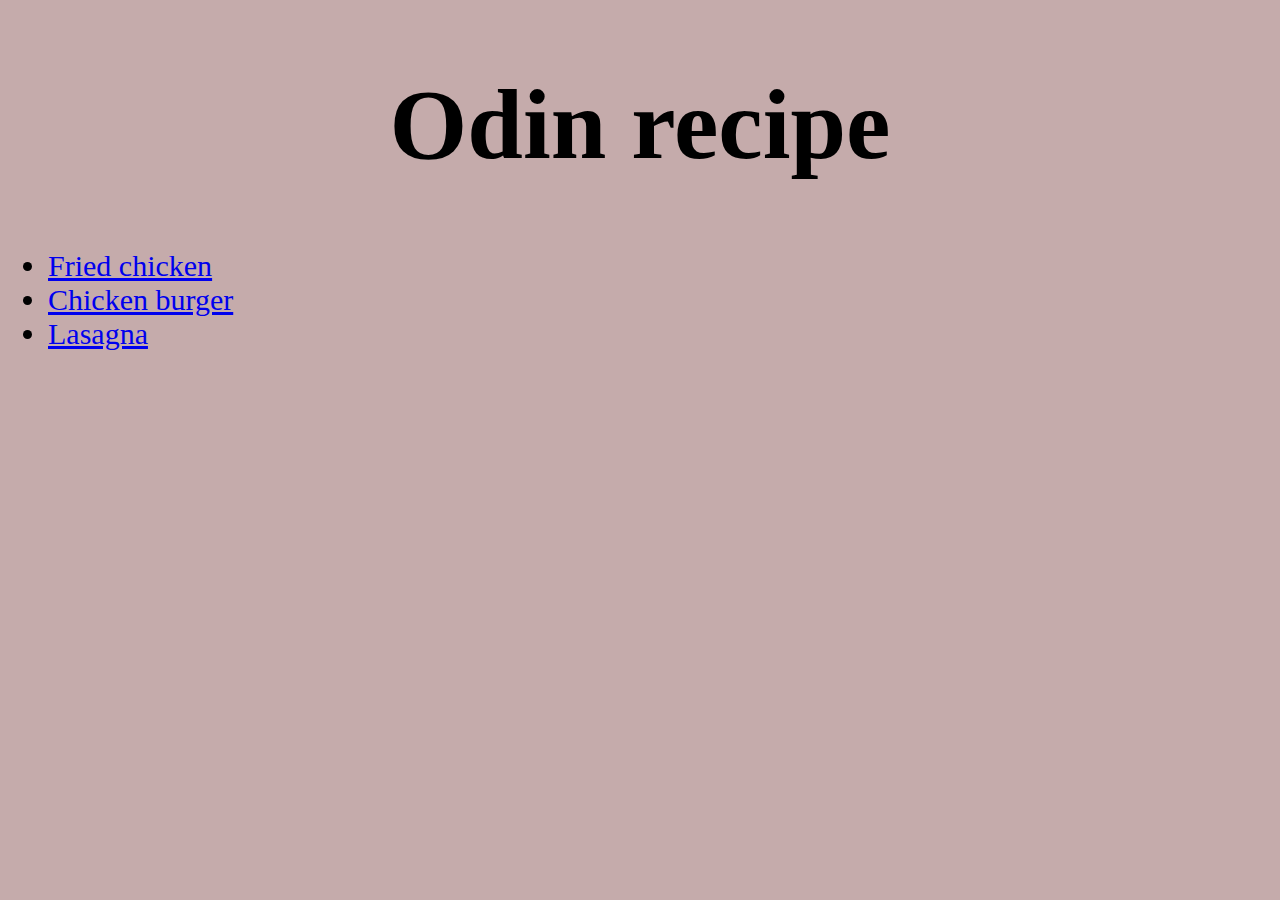
<file: index.html>
<!DOCTYPE html>
<html lang="en">

 <head>
   <meta charset="UTF-8">
   <meta http-equiv="X-UA-Compatible" content="IE=edge">
   <meta name="viewport" content="wdith=device-width, initial-scale=1.0">
     <title>Odin recipe</title>
   <link rel="stylesheet" href="styles.css">
 </head>

 <body class="main">
  <h1 class="title">Odin recipe</h1>
   <ul class="list">
     <li><a href="recipes/fried chicken.html"> Fried chicken</a></li>
     <li><a href="recipes/chicken burger.html"> Chicken burger</a></li>
     <li><a href="recipes/lasagna.html"> Lasagna</a></li>
   </ul>
 </body> 
</html>
</file>
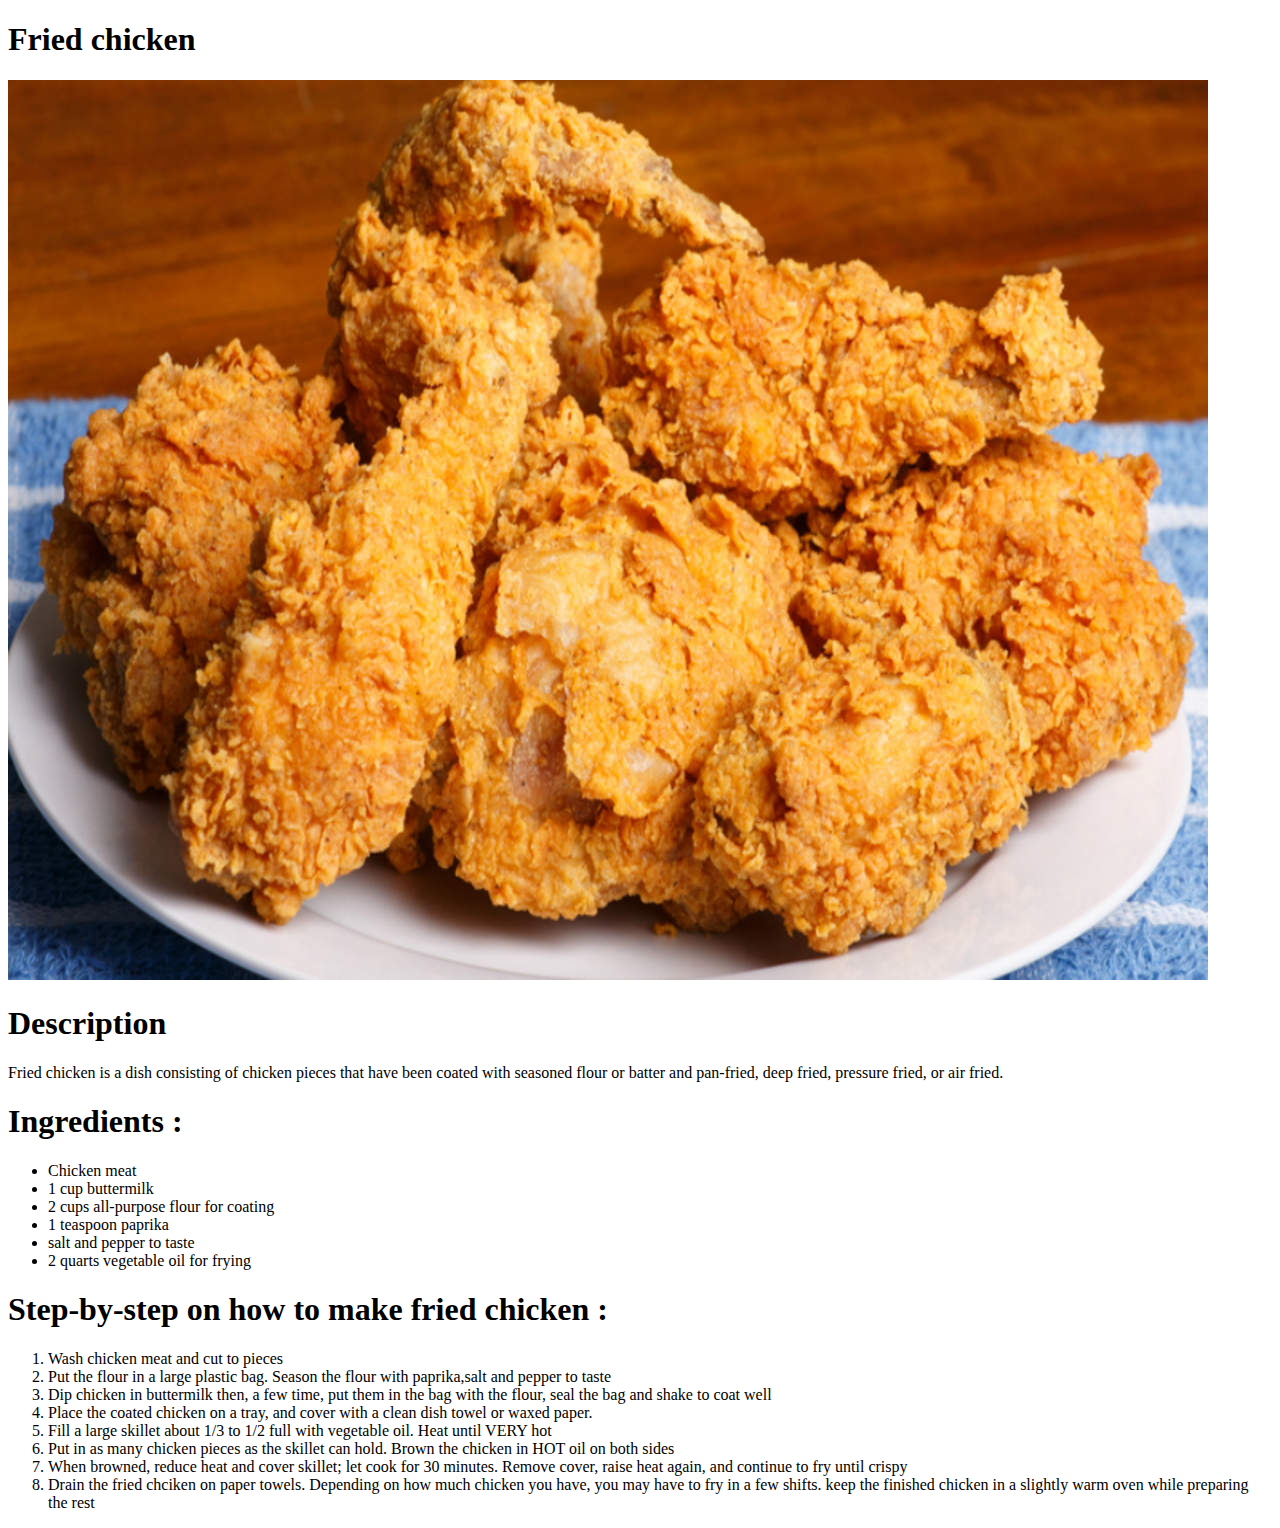
<file: recipes/fried chicken.html>
<!DOCTYPE html>
<html lang="en">
  
  <head>
    <meta charset="UTF-8">
      <title>
        Fried chicken
      </title>
  </head>

   <body>
     <h1>Fried chicken</h1>
      <img src="../images/Fried chicken.jpeg">
     <h1>Description</h1>
       <p>Fried chicken is a dish consisting of chicken pieces that have been coated with seasoned flour or batter and pan-fried, deep fried, pressure fried, or air fried.</p>
     <h1>Ingredients :</h1>
    <ul>
        <li>Chicken meat</li>
        <li>1 cup buttermilk</li>
        <li>2 cups all-purpose flour for coating</li>
        <li>1 teaspoon paprika</li>
        <li>salt and pepper to taste</li>
        <li>2 quarts vegetable oil for frying</li>
    </ul>
  
  <h1>Step-by-step on how to make fried chicken :</h1>
      <ol>
        <li>Wash chicken meat and cut to pieces</li>
        <li>Put the flour in a large plastic bag. Season the flour with paprika,salt and pepper to taste</li>
        <li>Dip chicken in buttermilk then, a few time, put them in the bag with the flour, seal the bag and shake to coat well</li>
        <li>Place the coated chicken on a tray, and cover with a clean dish towel or waxed paper.</li>
        <li>Fill a large skillet about 1/3 to 1/2 full with vegetable oil. Heat until VERY hot</li>
        <li>Put in as many chicken pieces as the skillet can hold. Brown the chicken in HOT oil on both sides</li>
        <li>When browned, reduce heat and cover skillet; let cook for 30 minutes. Remove cover, raise heat again, and continue to fry until crispy</li>
        <li>Drain the fried chciken on paper towels. Depending on how much chicken you have, you may have to fry in a few shifts. keep the finished chicken in a slightly warm oven while preparing the rest</li>
      </ol>

   </body>
  </head>
</html>
</file>
<file: styles.css>
.main{
    background-color: rgba(138, 86, 86, 0.493);
}

.title{
    text-align: center;
    font-size: 100px;
}
.list{
    font-size: 30px;
}
</file>
